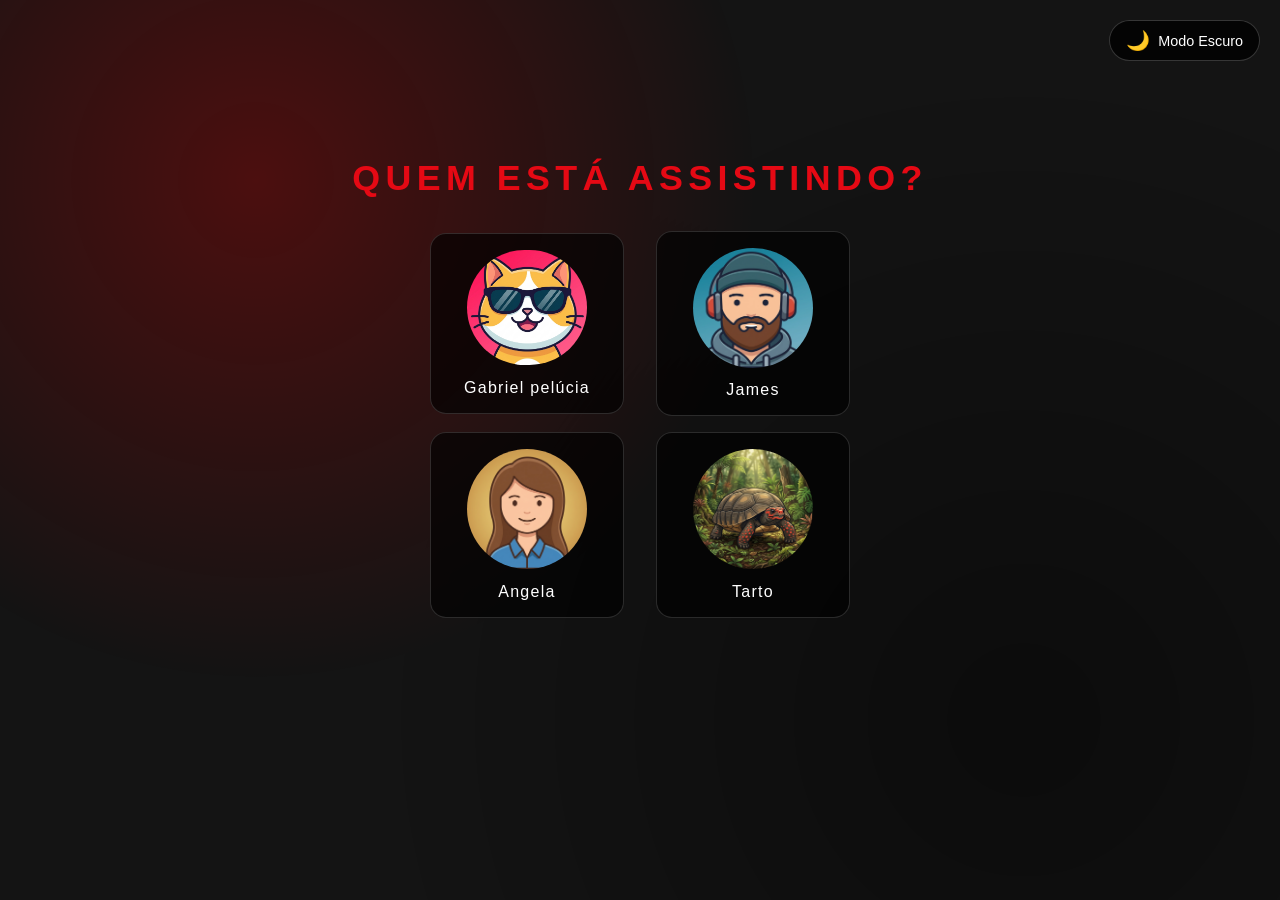
<file: index.html>
<!DOCTYPE html>
<html lang="pt-br">
<head>
    <meta charset="UTF-8">
    <meta name="viewport" content="width=device-width, initial-scale=1.0">
    <meta name="description" content="Amazon da Copa 2026">
    <meta name="keyboard" content="copa do mundo, fifa, 2026">
    <meta name="autor" content="Miras">
    <link rel="shortcut icon" href="IMG/netflix.png">
    <link rel="stylesheet" href="style.css/estilo.css">   
    <title>Netflix</title>
</head>
<body>

    <button id="theme-toggle" class="theme-toggle" aria-label="Alternar tema">
        <span class="theme-icon">🌙</span>
        <span class="theme-text">Modo Escuro</span>
    </button>

    <main>
        <section class="perfis">
            <h1>Quem está assistindo?</h1>
            
            <ul class="lista-perfis">
                <li class="linha-perfis">
                    <ol class="container">
                        <li class="profile item-perfil">
                            <a href="catalogo/catalogo.html" class="perfil" aria-label="Acessar perfil Gabriel pelúcia">
                                <figure>
                                    <img src="IMG/Gato netflix.png" alt="Perfil 1">
                                    <figcaption class="nome-perfil">Gabriel pelúcia</figcaption>
                                </figure>
                            </a>
                        </li>
                        
                        <li class="profile item-perfil">
                            <a href="catalogo/catalogo.html" class="perfil" aria-label="Acessar perfil James">
                                <figure>
                                    <img src="IMG/cara netflix.png" alt="Perfil 2">
                                    <figcaption class="nome-perfil">James</figcaption>
                                </figure>
                            </a>
                        </li>
                    </ol>
                </li>
                
                <li class="linha-perfis">
                    <ol class="container">
                        <li class="profile item-perfil">
                            <a href="catalogo/catalogo.html" class="perfil" aria-label="Acessar perfil Angela">
                                <figure>
                                    <img src="IMG/ANG.png" alt="Perfil 3">
                                    <figcaption class="nome-perfil">Angela</figcaption>
                                </figure>
                            </a>
                        </li>
                        
                        <li class="profile item-perfil">
                            <a href="catalogo/catalogo.html" class="perfil" aria-label="Acessar perfil Tarto">
                                <figure>
                                    <img src="IMG/Tarto.png" alt="Perfil 4">
                                    <figcaption class="nome-perfil">Tarto</figcaption>
                                </figure>
                            </a>
                        </li>
                    </ol>
                </li>
            </ul>
        </section>
    </main>

    <script src="net.js"></script>
    <script src="nome.js"></script>
    
</body>
</html>
</file>
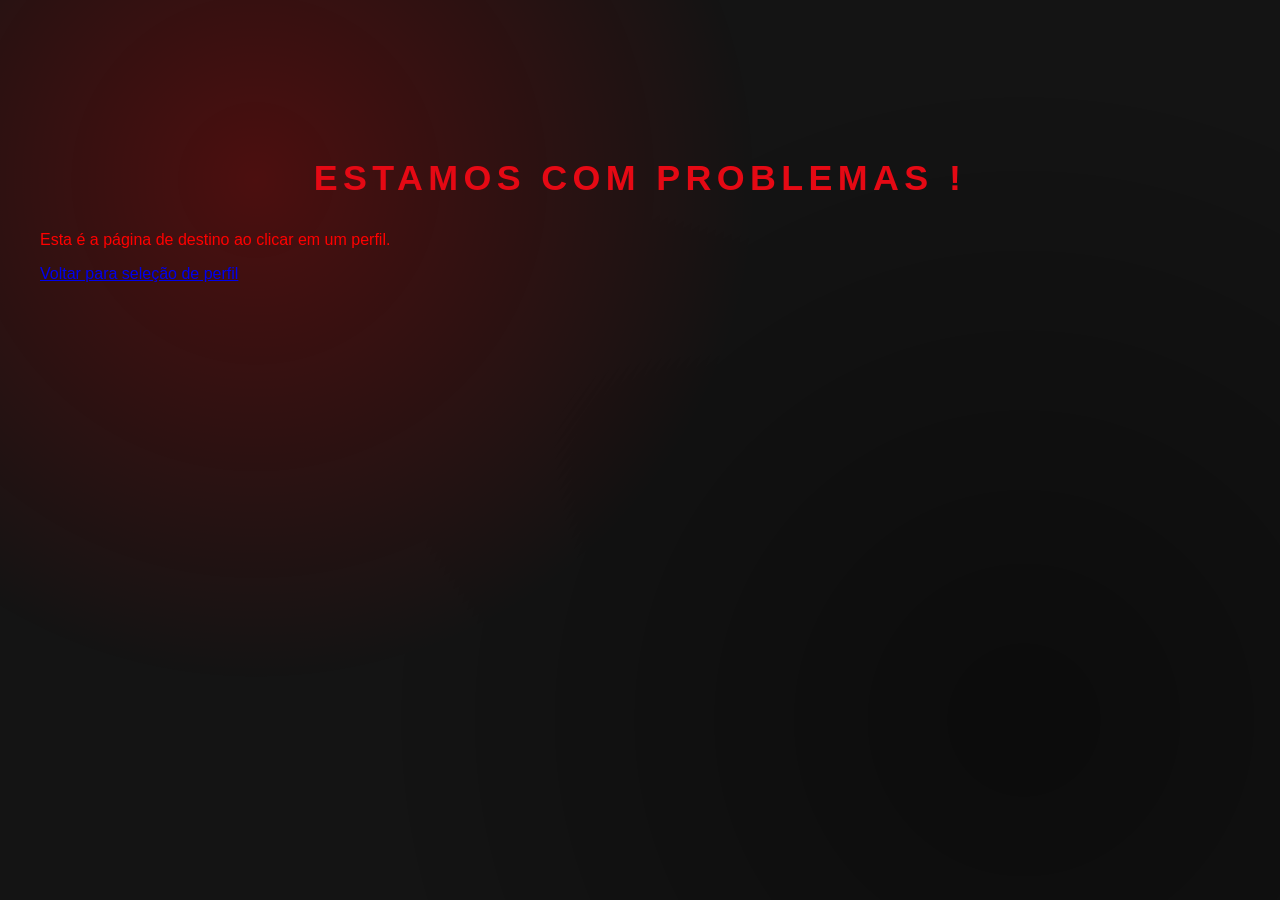
<file: perfil.html>
<!DOCTYPE html>
<html lang="pt-br">
<head>
    <meta charset="UTF-8">
    <meta name="viewport" content="width=device-width, initial-scale=1.0">
    <title>Perfil</title>
    <link rel="stylesheet" href="style.css/estilo.css">
</head>
<body>
    <main>
        <section class="perfil-detalhe">
            <h1>Estamos com problemas !</h1>
            <p>Esta é a página de destino ao clicar em um perfil.</p>
            <a href="index.html">Voltar para seleção de perfil</a>
        </section>
    </main>
</body>
</html>
</file>
<file: style.css/estilo.css>
/* Estilos para as imagens dos perfis */
.profile img {
    width: 100px;
    /* Define a largura fixa das imagens */
    height: auto;
    /* Mantém a proporção original da altura */
    max-height: 100px;
    /* Limita a altura máxima para evitar imagens muito grandes */
}

/* Estilos para o efeito hover nas imagens dos perfis */
.profile img:hover {
    cursor: pointer;
    /* Muda o cursor para pointer ao passar o mouse */
    transform: scale(1.1);
    /* Aumenta o tamanho da imagem em 10% */
    transition: transform 0.3s ease;
    /* Animação suave de 0.3 segundos para o scale */
    box-shadow: 0 0 15px rgba(255, 0, 0, 0.7);
    /* Adiciona brilho vermelho ao redor da imagem */
}

/* Estilos básicos do corpo da página */
body {
    background-color: #141414;
    /* Define o fundo escuro característico da Netflix */
    color: red;
    /* Define a cor do texto como vermelho */
    font-family: Arial, sans-serif;
    /* Define a fonte padrão */
}

/* Estilos inspirados na Netflix - gradiente de fundo */
body::before {
    content: "";
    /* Cria um pseudo-elemento vazio */
    position: fixed;
    /* Posiciona fixo na tela */
    top: 0;
    /* Alinha no topo */
    left: 0;
    /* Alinha na esquerda */
    width: 100%;
    /* Largura total da tela */
    height: 100%;
    /* Altura total da tela */
    background: radial-gradient(circle at 20% 20%, rgba(255, 0, 0, 0.24), transparent 40%), radial-gradient(circle at 80% 80%, rgba(0, 0, 0, 0.4), transparent 50%);
    /* Gradiente radial vermelho e preto */
    pointer-events: none;
    /* Não interfere com cliques */
    z-index: -1;
    /* Fica atrás do conteúdo */
}

/* Estilos para o container principal */
main {
    max-width: 980px;
    /* Largura máxima do conteúdo */
    margin: 2rem auto;
    /* Margem automática nas laterais para centralizar */
    padding: 1rem;
    /* Espaçamento interno */
}

/* Estilos para o título principal */
h1 {
    color: #E50914;
    /* Cor branca para o texto */
    font-size: clamp(1.6rem, 2.5vw, 2.8rem);
    /* Tamanho responsivo da fonte */
    text-align: center;
    /* Alinhamento central */
    text-transform: uppercase;
    /* Transforma o texto em maiúsculo */
    letter-spacing: 0.12em;
    /* Espaçamento entre letras */
    margin-bottom: 1.4rem;
    /* Margem inferior */
}

/* Estilos para o container dos perfis */
.container {
    display: flex;
    /* Usa layout flexbox */
    justify-content: center;
    /* Centraliza os itens horizontalmente */
    align-items: center;
    /* Centraliza os itens verticalmente */
    gap: 1.4rem;
    /* Espaçamento entre os itens */
    flex-wrap: wrap;
    /* Permite quebra de linha se necessário */
    list-style: none; /* Remove marcadores da lista ordenada */
    margin: 0; /* Remove margens padrão */
    padding: 0; /* Remove padding padrão */
}

/* Estilos para a lista não ordenada principal */
ul.lista-perfis {
    list-style: none; /* Remove marcadores da lista não ordenada */
    margin: 0; /* Remove margens padrão */
    padding: 0; /* Remove padding padrão */
}

/* Estilos para cada linha de perfis */
.linha-perfis {
    margin-bottom: 1rem; /* Espaçamento entre linhas de perfis */
}

/* Estilos para cada perfil individual */
.profile {
    background: rgba(0, 0, 0, 0.65);
    /* Fundo semi-transparente escuro */
    border: 1px solid rgba(255, 255, 255, 0.15);
    /* Borda sutil branca */
    border-radius: 14px;
    /* Bordas arredondadas */
    padding: 0.6rem;
    /* Espaçamento interno */
    width: 132px;
    /* Largura fixa */
    text-align: center;
    /* Alinhamento central do texto */
    transition: transform 0.24s ease, box-shadow 0.24s ease;
    /* Animação suave para hover */
}

.profile a {
    text-decoration: none;
    color: inherit;
    display: block;
}

.profile a:focus,
.profile a:hover {
    text-decoration: none;
    outline: none;
}

/* Estilos para o hover dos perfis */
.profile:hover {
    transform: translateY(-3px);
    /* Move o elemento para cima */
    box-shadow: 0 10px 20px rgba(0, 0, 0, 0.45);
    /* Sombra para efeito de elevação */
}

/* Estilos para a tag figure (semântica para imagens) */
figure {
    margin: 0;
    /* Remove margens padrão */
}

/* Estilos para as legendas das imagens */
figcaption {
    color: #ffffff;
    /* Cor branca */
    font-size: 0.92rem;
    /* Tamanho da fonte */
    margin-top: 0.5rem;
    /* Margem superior */
    letter-spacing: 0.05em;
    /* Espaçamento entre letras */
}

/* Estilos gerais para todas as imagens */
img {
    border-radius: 200px;
    /* Bordas totalmente arredondadas (círculo) */
}

/* ========== RESPONSIVIDADE ========== */

/* Mobile (até 768px) */
@media (max-width: 768px) {

    /* Ajustes para telas pequenas */
    main {
        max-width: 100%;
        /* Usa toda a largura disponível */
        margin: 1rem auto;
        /* Reduz margem */
        padding: 0.5rem;
        /* Reduz padding */
       
    }

    h1 {
        font-size: clamp(1.2rem, 4vw, 2rem);
        /* Fonte menor para mobile */
        margin-bottom: 1rem;
        /* Reduz margem inferior */
        letter-spacing: 0.08em;
        /* Reduz espaçamento entre letras */
    }

    .container {
        flex-direction: column;
        /* Perfis em coluna no mobile */
        gap: 1rem;
        /* Reduz gap entre perfis */
    }

    .profile {
        width: 100%;
        /* Perfis ocupam toda largura */
        max-width: 200px;
        /* Limita largura máxima */
        padding: 0.8rem;
        /* Aumenta padding interno */
        margin: 0 auto;
        /* Centraliza horizontalmente */
    }

    .profile img {
        width: 80px;
        /* Imagens menores no mobile */
        max-height: 80px;
        /* Altura máxima reduzida */
    }

    figcaption {
        font-size: 0.85rem;
        /* Fonte menor para legendas */
        margin-top: 0.4rem;
        /* Reduz margem superior */
    }
}

/* Tablet (768px a 1024px) */
@media (min-width: 769px) and (max-width: 1024px) {

    /* Ajustes para tablets */
    main {
        max-width: 90%;
        /* Usa 90% da largura */
        margin: 1.5rem auto;
        /* Margem média */
        padding: 0.8rem;
        /* Padding médio */
    }

    h1 {
        font-size: clamp(1.4rem, 3vw, 2.4rem);
        /* Fonte média para tablet */
        margin-bottom: 1.2rem;
        /* Margem média */
    }

    .container {
        gap: 1.2rem;
        /* Gap médio entre perfis */
        justify-content: center;
        /* Centraliza os perfis */
    }

    .profile {
        width: 140px;
        /* Largura média para tablets */
        padding: 0.7rem;
        /* Padding médio */
    }

    .profile img {
        width: 90px;
        /* Imagens médias para tablet */
        max-height: 90px;
        /* Altura máxima média */
    }

    figcaption {
        font-size: 0.88rem;
        /* Fonte média para legendas */
    }
}

/* Desktop (acima de 1024px) */
@media (min-width: 1025px) {

    /* Ajustes para telas grandes */
    main {
        max-width: 1200px;
        /* Largura maior para desktop */
        margin: 3rem auto;
        /* Margem maior */
        padding: 2rem;
        /* Padding maior */
         margin-top: 6rem;
    }

    h1 {
        font-size: clamp(2rem, 2.8vw, 3.2rem);
        /* Fonte maior para desktop */
        margin-bottom: 2rem;
        /* Margem maior */
        letter-spacing: 0.15em;
        /* Espaçamento maior entre letras */
    }

    .container {
        gap: 2rem;
        /* Gap maior entre perfis */
    }

    .profile {
        width: 160px;
        /* Largura maior para desktop */
        padding: 1rem;
        /* Padding maior */
        border-radius: 16px;
        /* Bordas mais arredondadas */
    }

    .profile img {
        width: 120px;
        /* Imagens maiores para desktop */
        max-height: 120px;
        /* Altura máxima maior */
    }

    figcaption {
        font-size: 1rem;
        /* Fonte maior para legendas */
        margin-top: 0.6rem;
        /* Margem maior */
        letter-spacing: 0.08em;
        /* Espaçamento maior */
    }

    /* Efeito hover mais pronunciado no desktop */
    .profile:hover {
        transform: translateY(-5px);
        /* Elevação maior */
        box-shadow: 0 15px 30px rgba(0, 0, 0, 0.6);
        /* Sombra mais intensa */
    }

    .profile img:hover {
        transform: scale(1.15);
        /* Scale maior no desktop */
        box-shadow: 0 0 20px rgba(255, 0, 0, 0.8);
        /* Brilho mais intenso */
    }
}

/* ========== ESTILOS DO BOTÃO DE TEMA ========== */

/* Botão de alternância de tema */
.theme-toggle {
    position: fixed;
    top: 20px;
    right: 20px;
    background: rgba(0, 0, 0, 0.8);
    border: 1px solid rgba(255, 255, 255, 0.2);
    border-radius: 25px;
    padding: 8px 16px;
    color: #ffffff;
    font-size: 0.9rem;
    font-family: Arial, sans-serif;
    cursor: pointer;
    display: flex;
    align-items: center;
    gap: 8px;
    transition: all 0.3s ease;
    z-index: 1000;
    opacity: 0;
    transform: translateY(-10px);
}

.theme-toggle.visible {
    opacity: 1;
    transform: translateY(0);
}

.theme-toggle:hover {
    background: rgba(0, 0, 0, 0.9);
    border-color: rgba(255, 255, 255, 0.4);
    transform: scale(1.05);
}

.theme-icon {
    font-size: 1.2rem;
    transition: transform 0.3s ease;
}

.theme-toggle:hover .theme-icon {
    transform: rotate(15deg);
}

/* ========== ESTILOS DO LIGHT MODE ========== */

/* Classe para light mode */
body.light-mode {
    background-color: #f5f5f5;
    color: #333333;
}

/* Ajustes para elementos no light mode */
body.light-mode::before {
    background: radial-gradient(circle at 20% 20%, rgba(255, 255, 255, 0.8), transparent 40%), radial-gradient(circle at 80% 80%, rgba(0, 0, 0, 0.1), transparent 50%);
}

body.light-mode h1 {
    color: #333333;
    text-shadow: 0 0 8px rgba(0, 0, 0, 0.3);
}

body.light-mode .profile {
    background: rgba(255, 255, 255, 0.9);
    border: 1px solid rgba(0, 0, 0, 0.1);
    box-shadow: 0 2px 10px rgba(0, 0, 0, 0.1);
}

body.light-mode .profile:hover {
    background: rgba(255, 255, 255, 0.95);
    box-shadow: 0 8px 25px rgba(0, 0, 0, 0.15);
}

body.light-mode figcaption {
    color: #333333;
}

body.light-mode .theme-toggle {
    background: rgba(255, 255, 255, 0.9);
    border: 1px solid rgba(0, 0, 0, 0.2);
    color: #333333;
}

body.light-mode .theme-toggle:hover {
    background: rgba(255, 255, 255, 0.95);
    border-color: rgba(0, 0, 0, 0.3);
}

/* Responsividade para o botão de tema */
@media (max-width: 768px) {
    .theme-toggle {
        top: 10px;
        right: 10px;
        padding: 6px 12px;
        font-size: 0.8rem;
    }

    .theme-text {
        display: none; /* Oculta texto no mobile, mostra apenas ícone */
    }
}
</file>
